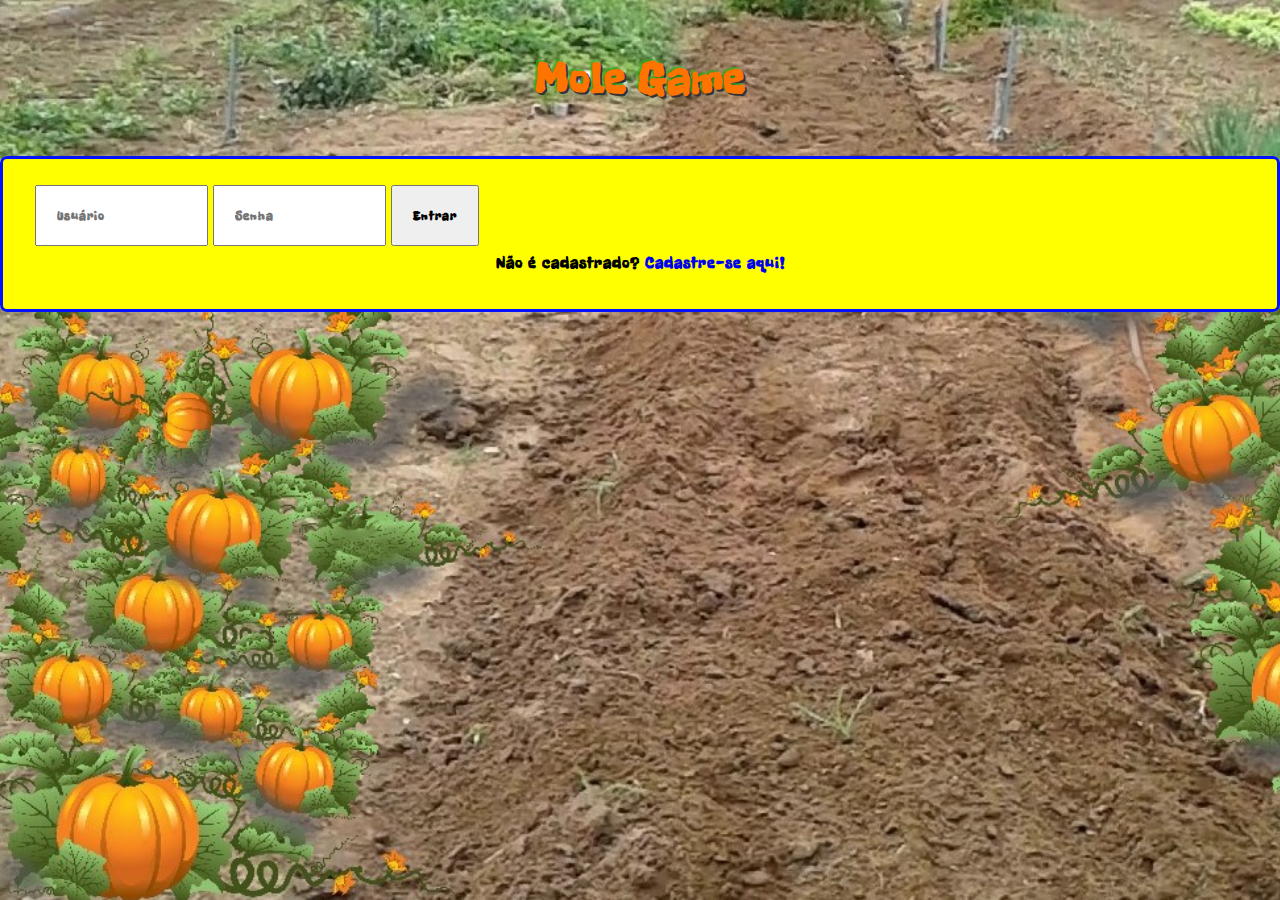
<file: login.html>
<!DOCTYPE html>
<html lang="pt-br">

<head>
    <meta charset="UTF-8">
    <meta http-equiv="X-UA-Compatible" content="IE=edge">
    <meta name="viewport" content="width=device-width, initial-scale=1.0">
    <title>Login</title>

    <script src="https://code.jquery.com/jquery-3.3.1.slim.min.js" integrity="sha384-q8i/X+965DzO0rT7abK41JStQIAqVgRVzpbzo5smXKp4YfRvH+8abtTE1Pi6jizo" crossorigin="anonymous"></script>
    <script src="https://ajax.googleapis.com/ajax/libs/jquery/3.6.0/jquery.min.js"></script>

    <link rel="stylesheet" href="https://stackpath.bootstrapcdn.com/bootstrap/4.1.3/css/bootstrap.min.css" integrity="sha384-MCw98/SFnGE8fJT3GXwEOngsV7Zt27NXFoaoApmYm81iuXoPkFOJwJ8ERdknLPMO" crossorigin="anonymous">
    <link href="https://fonts.googleapis.com/css?family=Press+Start+2P&display=swap" rel="stylesheet">
    <link rel="preconnect" href="https://fonts.gstatic.com">
    <link href="https://fonts.googleapis.com/css2?family=Freckle+Face&family=Odibee+Sans&display=swap" rel="stylesheet">
    <script src="js/login.js"></script>
    <link rel="stylesheet" href="css/login.css">

    <!-- <script src="css/login.css"></script> -->
</head>

<body class="login">
    <header>
        <h1>Mole Game</h1>
    </header>
    <main>
        <section>
            <div class="containner-fluid">

                <div class="col-md-4 offset-md-4">
                    <fieldset>
                        <form class="form-group">
                            <input type="text" name="username" class="form-control" id="user" placeholder="Usuário">
                            <input type="password" name="password" class="form-control" id="pwd" placeholder="Senha">
                            <input type="button" name="username" class="btn btn-success form-control" id="btnLogin" value="Entrar">
                            <p>Não é cadastrado?
                                <a href="cadastro.html"> Cadastre-se aqui!</a>
                            </p>
                        </form>
                    </fieldset>
                </div>
            </div>
        </section>

    </main>
    <footer></footer>
    <script src="https://cdnjs.cloudflare.com/ajax/libs/popper.js/1.14.3/umd/popper.min.js " integrity="sha384-ZMP7rVo3mIykV+2+9J3UJ46jBk0WLaUAdn689aCwoqbBJiSnjAK/l8WvCWPIPm49 " crossorigin="anonymous "></script>
    <script src="https://stackpath.bootstrapcdn.com/bootstrap/4.1.3/js/bootstrap.min.js " integrity="sha384-ChfqqxuZUCnJSK3+MXmPNIyE6ZbWh2IMqE241rYiqJxyMiZ6OW/JmZQ5stwEULTy " crossorigin="anonymous "></script>
</body>

</html>
</file>
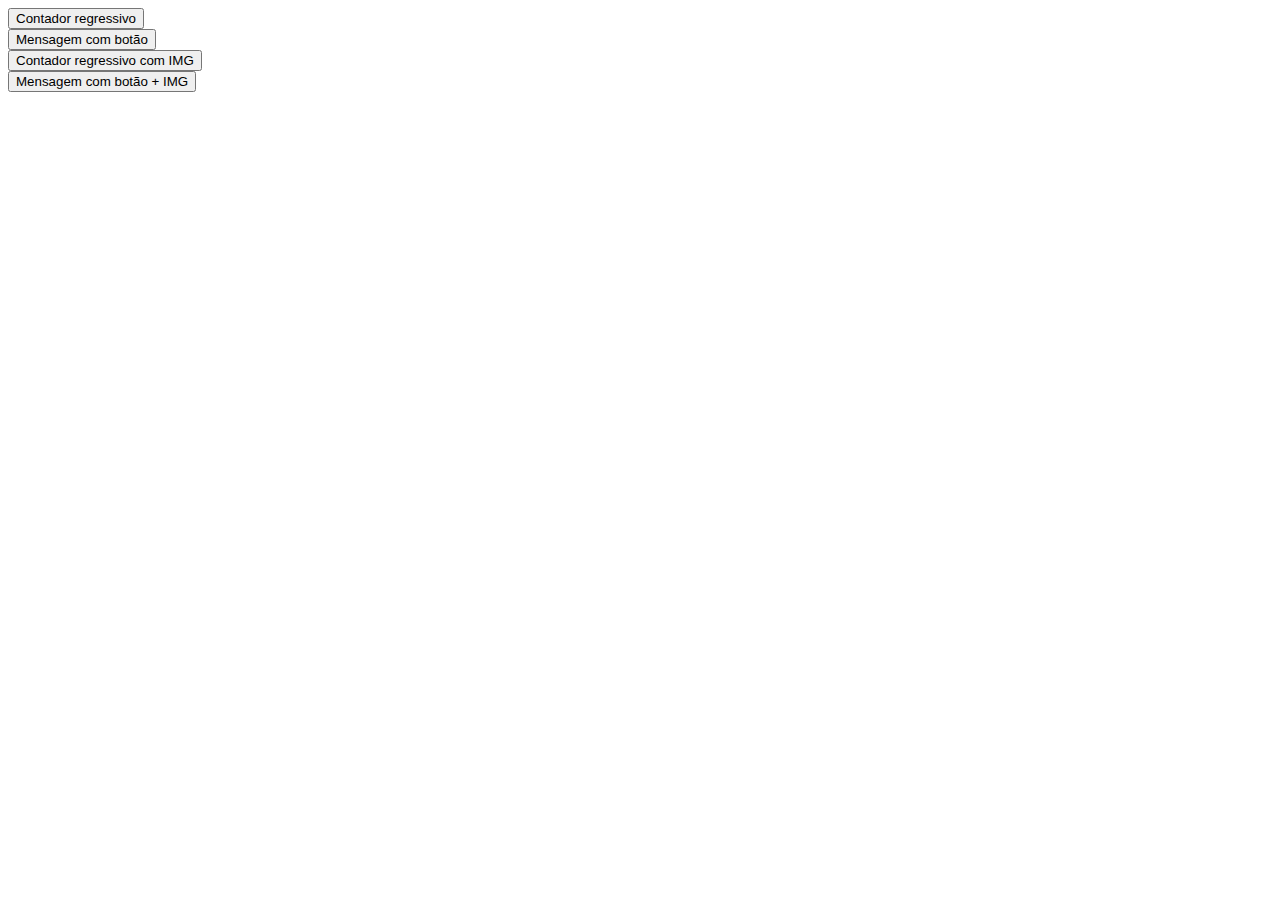
<file: jAlertWifi/example.html>
<!DOCTYPE html>
<html lang="pt-br">
<head>
    <meta charset="UTF-8">
    <meta http-equiv="X-UA-Compatible" content="IE=edge">
    <meta name="viewport" content="width=device-width, initial-scale=1.0">
    <script src="js/jAlertWifi.js"></script>
    <link rel="stylesheet" href="css/jAlertWifi.css">
    <script src="https://ajax.googleapis.com/ajax/libs/jquery/3.6.0/jquery.min.js"></script>
    <title>jPanelWifi - Painel de informações</title>
</head>
<body>
    <!--Exemplo 01: Contador regressivo de 3seg, sem imagem e com fonte de 80px -->
    <button onclick='alertWifi("",true,3,"","80")'>Contador regressivo</button><br>

    <!--Exemplo 02: Mensagem com botão, sem imagem e com fonte de 50px -->
    <button onclick='alertWifi("Hello World!",false,0,"","50")'>Mensagem com botão</button><br>

    <!--Exemplo 03: Contador regressivo de 3seg, com imagem e com fonte de 60px -->
    <button onclick='alertWifi("",true,3,"img/jPanelWifi.png","60")'>Contador regressivo com IMG</button><br>

    <!--Exemplo 02: Mensagem com botão, sem imagem e com fonte de 300px -->
    <button onclick='alertWifi("Hello World!",false,0,"img/jPanelWifi.png","50")'>Mensagem com botão + IMG</button><br>
</body>
</html>
</file>
<file: css/login.css>
* {
    box-sizing: border-box;
    margin: 0;
    font-family: 'Freckle Face', cursive;
    letter-spacing: 1px;
    font-weight: bold;
}

body {
    width: 100%;
    height: 100%;
    display: flex;
    flex-direction: column;
    justify-content: flex-start;
    align-items: stretch;
    align-content: stretch;
    background-image: url(/img/canteiroAboboras.jpg);
    /* background-position: center; */
    background-size: cover;
}

html {
    width: 100%;
    height: 100%;
    margin: 0;
    padding: 0;
}

h1 {
    font-size: 45px;
    font-weight: bold;
    text-align: center;
    color: rgb(255, 115, 0);
    /* padding: 20px; */
    text-shadow: -2px -2px rgba(48, 173, 32, 0.692), 2px 2px #333;
}

fieldset {
    border: 3px solid rgb(0, 17, 255);
    border-radius: 7px;
    background-color: rgb(255, 255, 0);
}

form,
input {
    padding: 20px;
    margin-bottom: 7px;
    /* border: 1px solid black; */
}

p,
a:link {
    text-decoration: none;
    text-align: center;
    font-weight: bold;
}

header {
    padding: 50px;
}


/* footer {
    padding: 40px;
} */


/* div {
    border: 1px solid black;
} */
</file>
<file: jAlertWifi/css/jAlertWifi.css>
* {
    box-sizing: border-box;
}
.panelInfo {
    position: absolute;
    top: 0px;
    left: 0px;
    width: 100%;
    height: 100%;
    background-color: rgb(0,0,0,0.95);
    border: 10px solid black;
    font-family: 'Press Start 2P', cursive;
    text-shadow: 5px 5px 2px black;
    display: flex;
    align-items: center;
    justify-content: center;
}
.panelInfo .contentPanel {
    width:100%;
    margin:auto;
    text-align: center;
    padding:20px;
}
.panelInfo .contentPanel p {
    color:white;
    font-size: 50px;
    margin:25px;
    line-height: 2em;
}
.panelInfo .contentPanel button {
    font-size: 18px;
    width:200px;
    padding:20px;
    font-family: 'Press Start 2P', cursive;
    margin: 20px 0px;
    padding:20px;
    border-radius: 10px;
    cursor: pointer;
    background-color: orangered;
    color: white;
    border: none;
    text-shadow: 1px 1px 1px black;
    outline: none;
}
.panelInfo .button:hover {
    background-color: gray;
    color:white;
}
</file>
